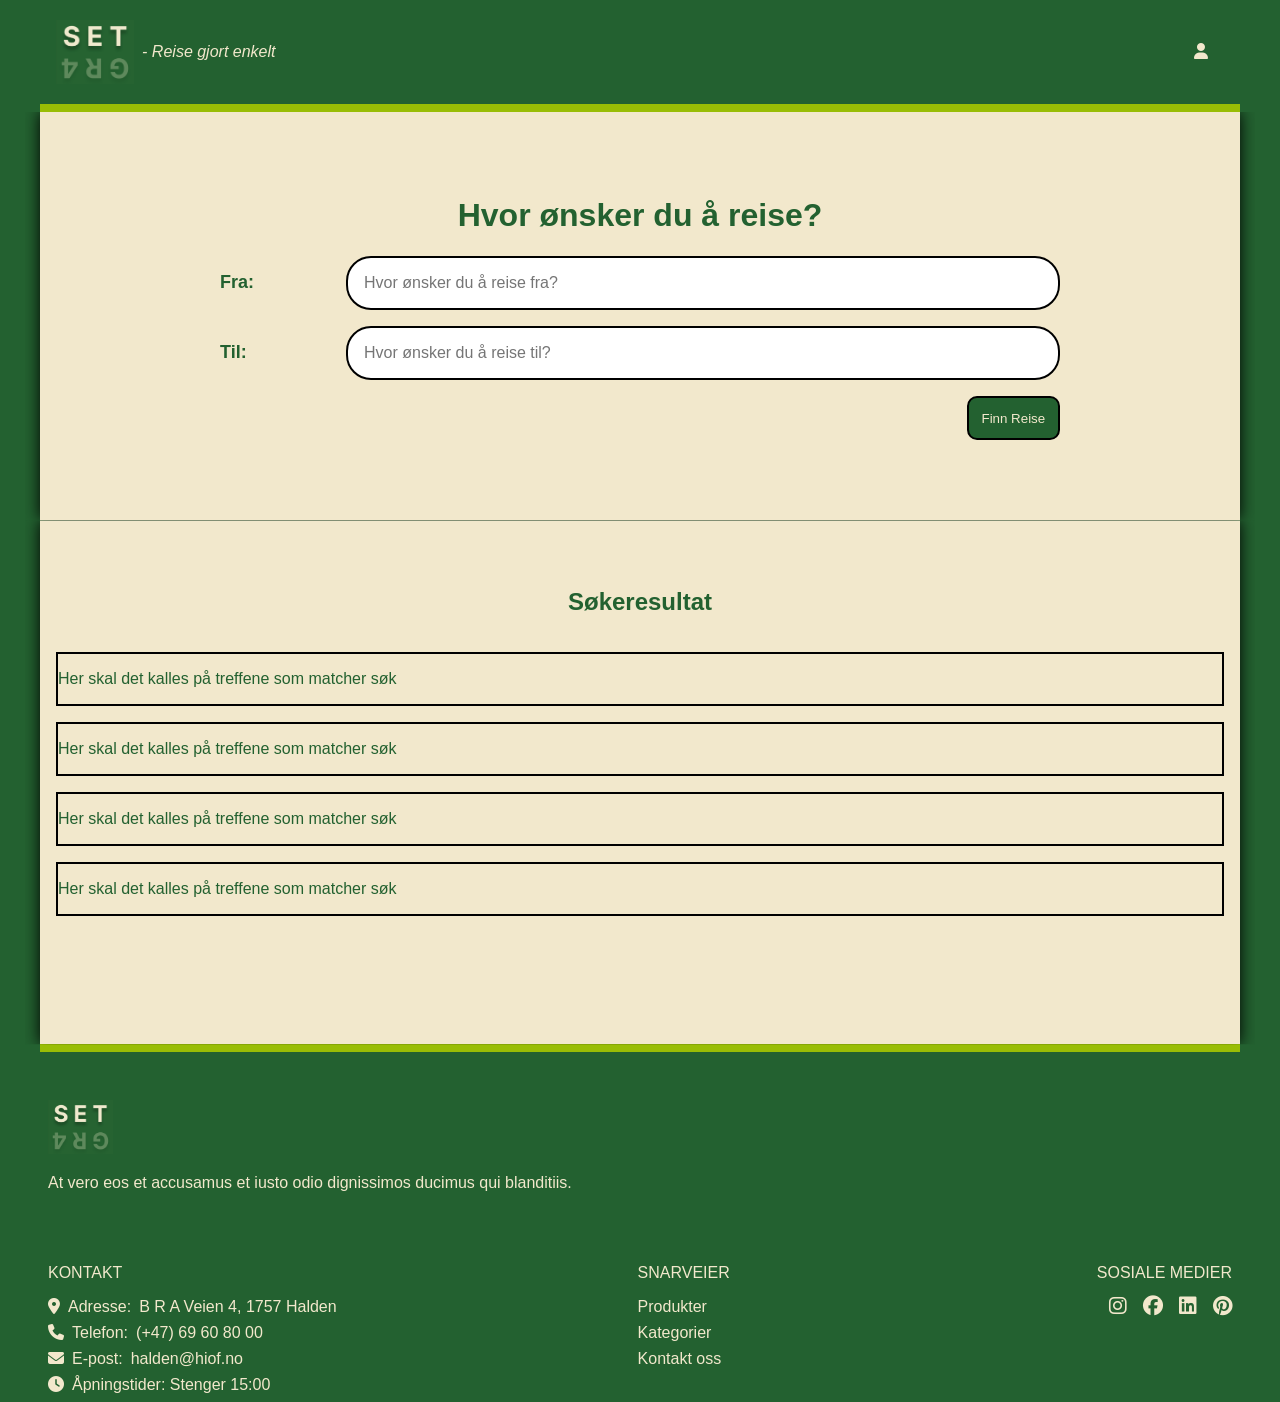
<file: GUI-material/index.html>
<!DOCTYPE html>
<html lang="en">
<head>
    <meta charset="UTF-8">
    <meta name="viewport" content="width=device-width, initial-scale=1.0">
      <!-- Font Awesome -->
    <link href="ikoner/css/fontawesome.css" rel="stylesheet"> 
    <link href="ikoner/css/brands.css" rel="stylesheet">
    <link href="ikoner/css/solid.css" rel="stylesheet">
    <link href="ikoner/css/regular.css" rel="stylesheet">
    
    <link rel="stylesheet" href="style.css">
    <title>Document</title>
</head>
<body>
    <div id="container">
        <header>
            <a id="logo" href="index.html"><img src="pics/logo.png" alt=""></a>
            <p>- Reise gjort enkelt</p>
            <a id="account" href="create-user.html"><i class="fa-solid fa-user"></i></a>
        </header>

        <main>
            <h1>Hvor ønsker du å reise?</h1>

            <form action="" method="get">
                <label for="start">Fra: 
                <input type="text" id="start" placeholder="Hvor ønsker du å reise fra?">
                </label>
                <label for="end">Til: 
                <input type="text" id="end" placeholder="Hvor ønsker du å reise til?">
                </label>
                <input id="search" type="submit" value="Finn Reise">
            </form>
        </main>

        <section id="search-results">
            <h2>Søkeresultat</h2>
            <article class="result">
                <p>Her skal det kalles på treffene som matcher søk</p>
            </article>
            <article class="result">
                <p>Her skal det kalles på treffene som matcher søk</p>
            </article>
            <article class="result">
                <p>Her skal det kalles på treffene som matcher søk</p>
            </article>
            <article class="result">
                <p>Her skal det kalles på treffene som matcher søk</p>
            </article>
        </section>

        <footer id="global-footer">   
            <section id="footer-ingress">
                <img src="pics/logo.png" alt="" width="65"> 
                <p >At vero eos et accusamus et iusto odio dignissimos ducimus qui blanditiis.</p>
            </section>
            <section id="footer-kontakt">
                <h4 id="kontaktOss">KONTAKT</h4>
                <ul>
                    <li><i class="fa-solid fa-location-dot"></i><span>Adresse:</span>B R A Veien 4, 1757 Halden</li>
                    <li><i class="fa-solid fa-phone"></i><span>Telefon:</span><a href="tel:+469608000">(+47) 69 60 80 00</a></li>
                    <li><i class="fa-solid fa-envelope"></i><span>E-post:</span> <a href="mailto:halden@hiof.no">halden@hiof.no</a></li>
                    <li><i class="fa-solid fa-clock"></i><p><span>Åpningstider:</span> Stenger 15:00</p></li>
                </ul>
            </section>
            <section>
                <nav id="footer-snarveier">
                    <h4>SNARVEIER</h4>
                    <ul>
                        <li><a href="#">Produkter</a></li>
                        <li><a href="#">Kategorier</a></li>
                        <li><a href="#">Kontakt oss</a></li>
                    </ul>
                </nav>
            </section>
            <section id="footer-sosialemedier">
                <h4>SOSIALE MEDIER</h4>
                <ul>
                    <li><a href="https://www.instagram.com/" target="_blank" aria-label="Link til vår instagramside"><i class="fa-brands fa-instagram fa-lg"></i></a></li><!-- UU tiltak gjort, basert på wave.webaim.org sin analyse (aria-label)-->
                    <li><a href="https://www.facebook.com/" target="_blank" aria-label="Link til vår facebookside"><i class="fa-brands fa-facebook fa-lg"></i></a></li><!-- UU tiltak gjort, basert på wave.webaim.org sin analyse (aria-label)-->
                    <li><a href="https://no.linkedin.com/" target="_blank" aria-label="Link til vår linkedinside"><i class="fa-brands fa-linkedin fa-lg"></i></a></li><!-- UU tiltak gjort, basert på wave.webaim.org sin analyse (aria-label)-->
                    <li><a href="https://no.pinterest.com/" target="_blank" aria-label="Link til vår pinterestside"><i class="fa-brands fa-pinterest fa-lg"></i></a></li><!-- UU tiltak gjort, basert på wave.webaim.org sin analyse (aria-label)-->
                </ul>
            </section>
        </footer>
    </div>
</body>
</html>
</file>
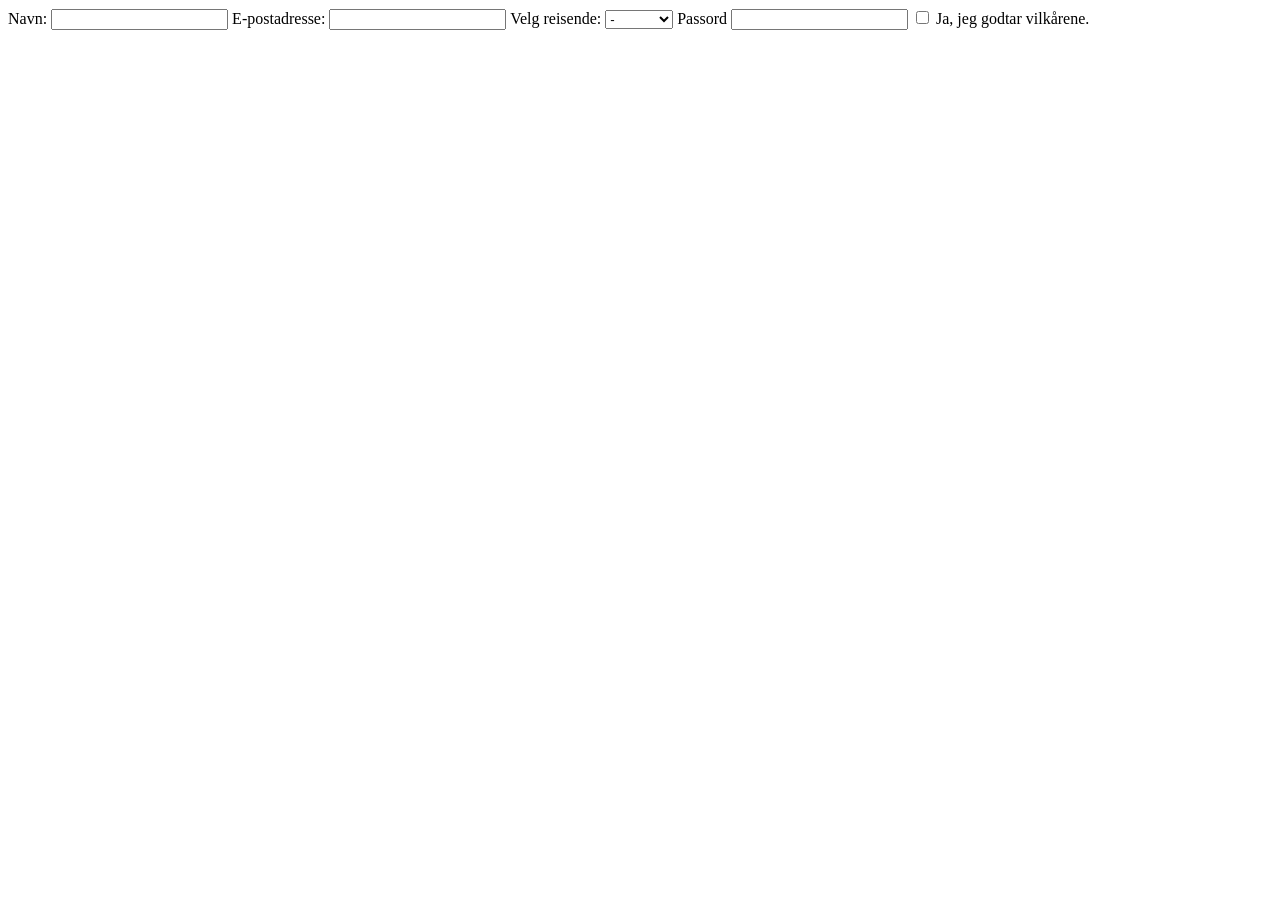
<file: GUI-material/create-user.html>
<!DOCTYPE html>
<html lang="en">
<head>
    <meta charset="UTF-8">
    <meta name="viewport" content="width=device-width, initial-scale=1.0">
    <title>Document</title>
</head>
<body>
    <form action="" method="post">

        <label for="name">Navn: </label>
        <input type="text" id="name" required>

        <label for="mail">E-postadresse: </label>
        <input type="email" id="mail" required>

        <label for="userType">Velg reisende: </label>
        <select name="reisende" id="userType" required>
            <option value="">-</option>
            <option value="CHILD">Barn</option>
            <option value="STUDENT">Student</option>
            <option value="ADULT">Voksen</option>
            <option value="SENIOR">Honnør</option>
        </select>

        <label for="password">Passord</label>
        <input type="text" id="password" required>

        <label for="vilkaar">
            <input type="checkbox" id="vilkaar" required>
            Ja, jeg godtar vilkårene.
        </label>
    </form>
</body>
</html>
</file>
<file: GUI-material/style.css>
* {
    box-sizing: border-box;
}
body {
    margin: 0;
    background-color: #236130;
    font-family: Arial, Helvetica, sans-serif;
}

#container {
    max-width: 1200px;
    margin: 0 auto;
}


/*Header*/

header {
    display: flex;
    align-items: center;
    gap: 0.5rem;
    height: 7rem;
    padding: 1rem;
    background-color: #236130;
    border-bottom: 5px solid #99bd05;
    #logo {
        align-self: end;
        img {
            height: 4rem;
        }
    }
    p {
        font-style: italic;
        margin: 0; 
        color: #f2e8cc;
    }

    #account {
        margin-left: auto;
        margin-right: 1rem;
        i {
            color: #f2e8cc;
        }  
    }
}


/*Index.html*/

main {
    display: flex;
    flex-direction: column;
    flex-wrap: nowrap;
    align-items: center;
    background-color: #f2e8cc;
    color: #236130;
    padding-top: 4rem;
    padding-bottom: 5rem;
    
    
    h1 {
        text-align: center;
    }

    form {
        display: flex;
        flex-direction: column;
        gap: 1rem;
        width: 70%;
        label {
            display: flex;
            justify-content: space-between;
            align-items: center;
            gap: 0.5rem;
            font-size: large;
            font-weight: 700;
        }
        
        #start, #end {
            padding: 1rem; 
            font-size: medium; 
            border: 2px solid #000;
            border-radius: 25px;
            width: 85%;
        }

        #search {
            align-self: flex-end;
            max-width: 6rem;
            padding: 0.8rem;
            border: 2px solid #000;
            border-radius: 10px;
            background-color: #236130;
            color: #f2e8cc;
        }
    }   
}

#search-results {
    display: grid;
    gap: 1rem;
    padding: 1rem;
    padding-top: 3rem;
    padding-bottom: 8rem;
    background-color: #f2e8cc;
    color: #236130;
    h2 {
        justify-self: center;
    }
    .result {
        border: 2px solid black;
    }
}

#global-footer {
    display: flex;
    flex-direction: row;
    flex-wrap: wrap;
    gap: 1rem;
    color: #f2e8cc;
    border-top: 5px solid #99bd05;

    a {
        text-decoration: none;
        color: #f2e8cc;
    }
    h4 {
        font-weight: 450;
        font-style: normal;
        margin: 0;
    }
    ul {
        list-style: none;
        margin: 0;
        padding: 0;
    }
    #footer-ingress {
        width: 100%;
        margin-top: 2.5rem;
        margin-bottom: 2.5rem;
    }
    #footer-kontakt {
        display: flex;
        flex-direction: column;
        flex-wrap: nowrap;
        gap: 1rem;
        width: 65%;

        ul {
            display: flex;
            flex-direction: column;
            flex-wrap: nowrap;
            gap: 0.5rem;
        }
        li {
            display: flex;
            flex-direction: row;
            flex-wrap: nowrap;
            gap: 0.5rem;
            
            p {
                margin: 0;
            }

            i {
                height: fit-content;
            }
        }
    }
    #footer-snarveier {
    display: flex;
    flex-direction: column;
    flex-wrap: nowrap;
    gap: 1rem;
    width: 100%;
    
        ul {
            display: flex;
            flex-direction: column;
            flex-wrap: nowrap;
            gap: 0.5rem;
        }
    }
    #footer-sosialemedier {
    display: flex;
    flex-direction: row;
    flex-wrap: wrap;
    gap: 1rem;
    justify-content: left;
    padding-top: 2rem;
        
        h4 {
            width: 100%;
        }

        ul {
            display: flex;
            flex-direction: row;
            flex-wrap: nowrap;
            gap: 1rem;
        }
    }
}

/* DESKTOP */
@media only screen and (min-width:800px) {
    header {
        border-bottom: 0.5rem solid #99bd05;
    }
    main {
        box-shadow: 0 0 15px 0px #000;
        clip-path: inset(0px -15px 0px -15px);
    }
    #search-results {
        box-shadow: 0 0 15px 0px #000;
        clip-path: inset(0px -15px 0px -15px);
    }
    #global-footer {
        flex-direction: row !important;
        justify-content: space-between;
        padding: 0.5rem;
        border-top: 0.5rem solid #99bd05;;
        #footer-kontakt,  #footer-snarveier, #footer-sosialemedier {
            flex-direction: column;
            width: fit-content;
            padding: 0;
        }
        #footer-snarveier {
            ul {
                li:hover {
                    text-decoration: 1.5px underline;
                }
            }
        }

        #footer-sosialemedier {
            width: 17%;
            align-items: end;
            h4 {
                width: fit-content;
            }
            ul {
                li:hover {
                    a {
                        i {
                            font-size: x-large;
                        }
                    }
                }
            }
        }
    }
}

/*  */
</file>
<file: GUI-material/ikoner/css/brands.css>
/*!
 * Font Awesome Free 6.6.0 by @fontawesome - https://fontawesome.com
 * License - https://fontawesome.com/license/free (Icons: CC BY 4.0, Fonts: SIL OFL 1.1, Code: MIT License)
 * Copyright 2024 Fonticons, Inc.
 */
:root, :host {
  --fa-style-family-brands: "Font Awesome 6 Brands";
  --fa-font-brands: normal 400 1em/1 "Font Awesome 6 Brands";
}

@font-face {
  font-family: "Font Awesome 6 Brands";
  font-style: normal;
  font-weight: 400;
  font-display: block;
  src: url("../webfonts/fa-brands-400.woff2") format("woff2"), url("../webfonts/fa-brands-400.ttf") format("truetype");
}
.fab,
.fa-brands {
  font-weight: 400;
}

.fa-monero:before {
  content: "\f3d0";
}

.fa-hooli:before {
  content: "\f427";
}

.fa-yelp:before {
  content: "\f1e9";
}

.fa-cc-visa:before {
  content: "\f1f0";
}

.fa-lastfm:before {
  content: "\f202";
}

.fa-shopware:before {
  content: "\f5b5";
}

.fa-creative-commons-nc:before {
  content: "\f4e8";
}

.fa-aws:before {
  content: "\f375";
}

.fa-redhat:before {
  content: "\f7bc";
}

.fa-yoast:before {
  content: "\f2b1";
}

.fa-cloudflare:before {
  content: "\e07d";
}

.fa-ups:before {
  content: "\f7e0";
}

.fa-pixiv:before {
  content: "\e640";
}

.fa-wpexplorer:before {
  content: "\f2de";
}

.fa-dyalog:before {
  content: "\f399";
}

.fa-bity:before {
  content: "\f37a";
}

.fa-stackpath:before {
  content: "\f842";
}

.fa-buysellads:before {
  content: "\f20d";
}

.fa-first-order:before {
  content: "\f2b0";
}

.fa-modx:before {
  content: "\f285";
}

.fa-guilded:before {
  content: "\e07e";
}

.fa-vnv:before {
  content: "\f40b";
}

.fa-square-js:before {
  content: "\f3b9";
}

.fa-js-square:before {
  content: "\f3b9";
}

.fa-microsoft:before {
  content: "\f3ca";
}

.fa-qq:before {
  content: "\f1d6";
}

.fa-orcid:before {
  content: "\f8d2";
}

.fa-java:before {
  content: "\f4e4";
}

.fa-invision:before {
  content: "\f7b0";
}

.fa-creative-commons-pd-alt:before {
  content: "\f4ed";
}

.fa-centercode:before {
  content: "\f380";
}

.fa-glide-g:before {
  content: "\f2a6";
}

.fa-drupal:before {
  content: "\f1a9";
}

.fa-jxl:before {
  content: "\e67b";
}

.fa-dart-lang:before {
  content: "\e693";
}

.fa-hire-a-helper:before {
  content: "\f3b0";
}

.fa-creative-commons-by:before {
  content: "\f4e7";
}

.fa-unity:before {
  content: "\e049";
}

.fa-whmcs:before {
  content: "\f40d";
}

.fa-rocketchat:before {
  content: "\f3e8";
}

.fa-vk:before {
  content: "\f189";
}

.fa-untappd:before {
  content: "\f405";
}

.fa-mailchimp:before {
  content: "\f59e";
}

.fa-css3-alt:before {
  content: "\f38b";
}

.fa-square-reddit:before {
  content: "\f1a2";
}

.fa-reddit-square:before {
  content: "\f1a2";
}

.fa-vimeo-v:before {
  content: "\f27d";
}

.fa-contao:before {
  content: "\f26d";
}

.fa-square-font-awesome:before {
  content: "\e5ad";
}

.fa-deskpro:before {
  content: "\f38f";
}

.fa-brave:before {
  content: "\e63c";
}

.fa-sistrix:before {
  content: "\f3ee";
}

.fa-square-instagram:before {
  content: "\e055";
}

.fa-instagram-square:before {
  content: "\e055";
}

.fa-battle-net:before {
  content: "\f835";
}

.fa-the-red-yeti:before {
  content: "\f69d";
}

.fa-square-hacker-news:before {
  content: "\f3af";
}

.fa-hacker-news-square:before {
  content: "\f3af";
}

.fa-edge:before {
  content: "\f282";
}

.fa-threads:before {
  content: "\e618";
}

.fa-napster:before {
  content: "\f3d2";
}

.fa-square-snapchat:before {
  content: "\f2ad";
}

.fa-snapchat-square:before {
  content: "\f2ad";
}

.fa-google-plus-g:before {
  content: "\f0d5";
}

.fa-artstation:before {
  content: "\f77a";
}

.fa-markdown:before {
  content: "\f60f";
}

.fa-sourcetree:before {
  content: "\f7d3";
}

.fa-google-plus:before {
  content: "\f2b3";
}

.fa-diaspora:before {
  content: "\f791";
}

.fa-foursquare:before {
  content: "\f180";
}

.fa-stack-overflow:before {
  content: "\f16c";
}

.fa-github-alt:before {
  content: "\f113";
}

.fa-phoenix-squadron:before {
  content: "\f511";
}

.fa-pagelines:before {
  content: "\f18c";
}

.fa-algolia:before {
  content: "\f36c";
}

.fa-red-river:before {
  content: "\f3e3";
}

.fa-creative-commons-sa:before {
  content: "\f4ef";
}

.fa-safari:before {
  content: "\f267";
}

.fa-google:before {
  content: "\f1a0";
}

.fa-square-font-awesome-stroke:before {
  content: "\f35c";
}

.fa-font-awesome-alt:before {
  content: "\f35c";
}

.fa-atlassian:before {
  content: "\f77b";
}

.fa-linkedin-in:before {
  content: "\f0e1";
}

.fa-digital-ocean:before {
  content: "\f391";
}

.fa-nimblr:before {
  content: "\f5a8";
}

.fa-chromecast:before {
  content: "\f838";
}

.fa-evernote:before {
  content: "\f839";
}

.fa-hacker-news:before {
  content: "\f1d4";
}

.fa-creative-commons-sampling:before {
  content: "\f4f0";
}

.fa-adversal:before {
  content: "\f36a";
}

.fa-creative-commons:before {
  content: "\f25e";
}

.fa-watchman-monitoring:before {
  content: "\e087";
}

.fa-fonticons:before {
  content: "\f280";
}

.fa-weixin:before {
  content: "\f1d7";
}

.fa-shirtsinbulk:before {
  content: "\f214";
}

.fa-codepen:before {
  content: "\f1cb";
}

.fa-git-alt:before {
  content: "\f841";
}

.fa-lyft:before {
  content: "\f3c3";
}

.fa-rev:before {
  content: "\f5b2";
}

.fa-windows:before {
  content: "\f17a";
}

.fa-wizards-of-the-coast:before {
  content: "\f730";
}

.fa-square-viadeo:before {
  content: "\f2aa";
}

.fa-viadeo-square:before {
  content: "\f2aa";
}

.fa-meetup:before {
  content: "\f2e0";
}

.fa-centos:before {
  content: "\f789";
}

.fa-adn:before {
  content: "\f170";
}

.fa-cloudsmith:before {
  content: "\f384";
}

.fa-opensuse:before {
  content: "\e62b";
}

.fa-pied-piper-alt:before {
  content: "\f1a8";
}

.fa-square-dribbble:before {
  content: "\f397";
}

.fa-dribbble-square:before {
  content: "\f397";
}

.fa-codiepie:before {
  content: "\f284";
}

.fa-node:before {
  content: "\f419";
}

.fa-mix:before {
  content: "\f3cb";
}

.fa-steam:before {
  content: "\f1b6";
}

.fa-cc-apple-pay:before {
  content: "\f416";
}

.fa-scribd:before {
  content: "\f28a";
}

.fa-debian:before {
  content: "\e60b";
}

.fa-openid:before {
  content: "\f19b";
}

.fa-instalod:before {
  content: "\e081";
}

.fa-expeditedssl:before {
  content: "\f23e";
}

.fa-sellcast:before {
  content: "\f2da";
}

.fa-square-twitter:before {
  content: "\f081";
}

.fa-twitter-square:before {
  content: "\f081";
}

.fa-r-project:before {
  content: "\f4f7";
}

.fa-delicious:before {
  content: "\f1a5";
}

.fa-freebsd:before {
  content: "\f3a4";
}

.fa-vuejs:before {
  content: "\f41f";
}

.fa-accusoft:before {
  content: "\f369";
}

.fa-ioxhost:before {
  content: "\f208";
}

.fa-fonticons-fi:before {
  content: "\f3a2";
}

.fa-app-store:before {
  content: "\f36f";
}

.fa-cc-mastercard:before {
  content: "\f1f1";
}

.fa-itunes-note:before {
  content: "\f3b5";
}

.fa-golang:before {
  content: "\e40f";
}

.fa-kickstarter:before {
  content: "\f3bb";
}

.fa-square-kickstarter:before {
  content: "\f3bb";
}

.fa-grav:before {
  content: "\f2d6";
}

.fa-weibo:before {
  content: "\f18a";
}

.fa-uncharted:before {
  content: "\e084";
}

.fa-firstdraft:before {
  content: "\f3a1";
}

.fa-square-youtube:before {
  content: "\f431";
}

.fa-youtube-square:before {
  content: "\f431";
}

.fa-wikipedia-w:before {
  content: "\f266";
}

.fa-wpressr:before {
  content: "\f3e4";
}

.fa-rendact:before {
  content: "\f3e4";
}

.fa-angellist:before {
  content: "\f209";
}

.fa-galactic-republic:before {
  content: "\f50c";
}

.fa-nfc-directional:before {
  content: "\e530";
}

.fa-skype:before {
  content: "\f17e";
}

.fa-joget:before {
  content: "\f3b7";
}

.fa-fedora:before {
  content: "\f798";
}

.fa-stripe-s:before {
  content: "\f42a";
}

.fa-meta:before {
  content: "\e49b";
}

.fa-laravel:before {
  content: "\f3bd";
}

.fa-hotjar:before {
  content: "\f3b1";
}

.fa-bluetooth-b:before {
  content: "\f294";
}

.fa-square-letterboxd:before {
  content: "\e62e";
}

.fa-sticker-mule:before {
  content: "\f3f7";
}

.fa-creative-commons-zero:before {
  content: "\f4f3";
}

.fa-hips:before {
  content: "\f452";
}

.fa-behance:before {
  content: "\f1b4";
}

.fa-reddit:before {
  content: "\f1a1";
}

.fa-discord:before {
  content: "\f392";
}

.fa-chrome:before {
  content: "\f268";
}

.fa-app-store-ios:before {
  content: "\f370";
}

.fa-cc-discover:before {
  content: "\f1f2";
}

.fa-wpbeginner:before {
  content: "\f297";
}

.fa-confluence:before {
  content: "\f78d";
}

.fa-shoelace:before {
  content: "\e60c";
}

.fa-mdb:before {
  content: "\f8ca";
}

.fa-dochub:before {
  content: "\f394";
}

.fa-accessible-icon:before {
  content: "\f368";
}

.fa-ebay:before {
  content: "\f4f4";
}

.fa-amazon:before {
  content: "\f270";
}

.fa-unsplash:before {
  content: "\e07c";
}

.fa-yarn:before {
  content: "\f7e3";
}

.fa-square-steam:before {
  content: "\f1b7";
}

.fa-steam-square:before {
  content: "\f1b7";
}

.fa-500px:before {
  content: "\f26e";
}

.fa-square-vimeo:before {
  content: "\f194";
}

.fa-vimeo-square:before {
  content: "\f194";
}

.fa-asymmetrik:before {
  content: "\f372";
}

.fa-font-awesome:before {
  content: "\f2b4";
}

.fa-font-awesome-flag:before {
  content: "\f2b4";
}

.fa-font-awesome-logo-full:before {
  content: "\f2b4";
}

.fa-gratipay:before {
  content: "\f184";
}

.fa-apple:before {
  content: "\f179";
}

.fa-hive:before {
  content: "\e07f";
}

.fa-gitkraken:before {
  content: "\f3a6";
}

.fa-keybase:before {
  content: "\f4f5";
}

.fa-apple-pay:before {
  content: "\f415";
}

.fa-padlet:before {
  content: "\e4a0";
}

.fa-amazon-pay:before {
  content: "\f42c";
}

.fa-square-github:before {
  content: "\f092";
}

.fa-github-square:before {
  content: "\f092";
}

.fa-stumbleupon:before {
  content: "\f1a4";
}

.fa-fedex:before {
  content: "\f797";
}

.fa-phoenix-framework:before {
  content: "\f3dc";
}

.fa-shopify:before {
  content: "\e057";
}

.fa-neos:before {
  content: "\f612";
}

.fa-square-threads:before {
  content: "\e619";
}

.fa-hackerrank:before {
  content: "\f5f7";
}

.fa-researchgate:before {
  content: "\f4f8";
}

.fa-swift:before {
  content: "\f8e1";
}

.fa-angular:before {
  content: "\f420";
}

.fa-speakap:before {
  content: "\f3f3";
}

.fa-angrycreative:before {
  content: "\f36e";
}

.fa-y-combinator:before {
  content: "\f23b";
}

.fa-empire:before {
  content: "\f1d1";
}

.fa-envira:before {
  content: "\f299";
}

.fa-google-scholar:before {
  content: "\e63b";
}

.fa-square-gitlab:before {
  content: "\e5ae";
}

.fa-gitlab-square:before {
  content: "\e5ae";
}

.fa-studiovinari:before {
  content: "\f3f8";
}

.fa-pied-piper:before {
  content: "\f2ae";
}

.fa-wordpress:before {
  content: "\f19a";
}

.fa-product-hunt:before {
  content: "\f288";
}

.fa-firefox:before {
  content: "\f269";
}

.fa-linode:before {
  content: "\f2b8";
}

.fa-goodreads:before {
  content: "\f3a8";
}

.fa-square-odnoklassniki:before {
  content: "\f264";
}

.fa-odnoklassniki-square:before {
  content: "\f264";
}

.fa-jsfiddle:before {
  content: "\f1cc";
}

.fa-sith:before {
  content: "\f512";
}

.fa-themeisle:before {
  content: "\f2b2";
}

.fa-page4:before {
  content: "\f3d7";
}

.fa-hashnode:before {
  content: "\e499";
}

.fa-react:before {
  content: "\f41b";
}

.fa-cc-paypal:before {
  content: "\f1f4";
}

.fa-squarespace:before {
  content: "\f5be";
}

.fa-cc-stripe:before {
  content: "\f1f5";
}

.fa-creative-commons-share:before {
  content: "\f4f2";
}

.fa-bitcoin:before {
  content: "\f379";
}

.fa-keycdn:before {
  content: "\f3ba";
}

.fa-opera:before {
  content: "\f26a";
}

.fa-itch-io:before {
  content: "\f83a";
}

.fa-umbraco:before {
  content: "\f8e8";
}

.fa-galactic-senate:before {
  content: "\f50d";
}

.fa-ubuntu:before {
  content: "\f7df";
}

.fa-draft2digital:before {
  content: "\f396";
}

.fa-stripe:before {
  content: "\f429";
}

.fa-houzz:before {
  content: "\f27c";
}

.fa-gg:before {
  content: "\f260";
}

.fa-dhl:before {
  content: "\f790";
}

.fa-square-pinterest:before {
  content: "\f0d3";
}

.fa-pinterest-square:before {
  content: "\f0d3";
}

.fa-xing:before {
  content: "\f168";
}

.fa-blackberry:before {
  content: "\f37b";
}

.fa-creative-commons-pd:before {
  content: "\f4ec";
}

.fa-playstation:before {
  content: "\f3df";
}

.fa-quinscape:before {
  content: "\f459";
}

.fa-less:before {
  content: "\f41d";
}

.fa-blogger-b:before {
  content: "\f37d";
}

.fa-opencart:before {
  content: "\f23d";
}

.fa-vine:before {
  content: "\f1ca";
}

.fa-signal-messenger:before {
  content: "\e663";
}

.fa-paypal:before {
  content: "\f1ed";
}

.fa-gitlab:before {
  content: "\f296";
}

.fa-typo3:before {
  content: "\f42b";
}

.fa-reddit-alien:before {
  content: "\f281";
}

.fa-yahoo:before {
  content: "\f19e";
}

.fa-dailymotion:before {
  content: "\e052";
}

.fa-affiliatetheme:before {
  content: "\f36b";
}

.fa-pied-piper-pp:before {
  content: "\f1a7";
}

.fa-bootstrap:before {
  content: "\f836";
}

.fa-odnoklassniki:before {
  content: "\f263";
}

.fa-nfc-symbol:before {
  content: "\e531";
}

.fa-mintbit:before {
  content: "\e62f";
}

.fa-ethereum:before {
  content: "\f42e";
}

.fa-speaker-deck:before {
  content: "\f83c";
}

.fa-creative-commons-nc-eu:before {
  content: "\f4e9";
}

.fa-patreon:before {
  content: "\f3d9";
}

.fa-avianex:before {
  content: "\f374";
}

.fa-ello:before {
  content: "\f5f1";
}

.fa-gofore:before {
  content: "\f3a7";
}

.fa-bimobject:before {
  content: "\f378";
}

.fa-brave-reverse:before {
  content: "\e63d";
}

.fa-facebook-f:before {
  content: "\f39e";
}

.fa-square-google-plus:before {
  content: "\f0d4";
}

.fa-google-plus-square:before {
  content: "\f0d4";
}

.fa-web-awesome:before {
  content: "\e682";
}

.fa-mandalorian:before {
  content: "\f50f";
}

.fa-first-order-alt:before {
  content: "\f50a";
}

.fa-osi:before {
  content: "\f41a";
}

.fa-google-wallet:before {
  content: "\f1ee";
}

.fa-d-and-d-beyond:before {
  content: "\f6ca";
}

.fa-periscope:before {
  content: "\f3da";
}

.fa-fulcrum:before {
  content: "\f50b";
}

.fa-cloudscale:before {
  content: "\f383";
}

.fa-forumbee:before {
  content: "\f211";
}

.fa-mizuni:before {
  content: "\f3cc";
}

.fa-schlix:before {
  content: "\f3ea";
}

.fa-square-xing:before {
  content: "\f169";
}

.fa-xing-square:before {
  content: "\f169";
}

.fa-bandcamp:before {
  content: "\f2d5";
}

.fa-wpforms:before {
  content: "\f298";
}

.fa-cloudversify:before {
  content: "\f385";
}

.fa-usps:before {
  content: "\f7e1";
}

.fa-megaport:before {
  content: "\f5a3";
}

.fa-magento:before {
  content: "\f3c4";
}

.fa-spotify:before {
  content: "\f1bc";
}

.fa-optin-monster:before {
  content: "\f23c";
}

.fa-fly:before {
  content: "\f417";
}

.fa-aviato:before {
  content: "\f421";
}

.fa-itunes:before {
  content: "\f3b4";
}

.fa-cuttlefish:before {
  content: "\f38c";
}

.fa-blogger:before {
  content: "\f37c";
}

.fa-flickr:before {
  content: "\f16e";
}

.fa-viber:before {
  content: "\f409";
}

.fa-soundcloud:before {
  content: "\f1be";
}

.fa-digg:before {
  content: "\f1a6";
}

.fa-tencent-weibo:before {
  content: "\f1d5";
}

.fa-letterboxd:before {
  content: "\e62d";
}

.fa-symfony:before {
  content: "\f83d";
}

.fa-maxcdn:before {
  content: "\f136";
}

.fa-etsy:before {
  content: "\f2d7";
}

.fa-facebook-messenger:before {
  content: "\f39f";
}

.fa-audible:before {
  content: "\f373";
}

.fa-think-peaks:before {
  content: "\f731";
}

.fa-bilibili:before {
  content: "\e3d9";
}

.fa-erlang:before {
  content: "\f39d";
}

.fa-x-twitter:before {
  content: "\e61b";
}

.fa-cotton-bureau:before {
  content: "\f89e";
}

.fa-dashcube:before {
  content: "\f210";
}

.fa-42-group:before {
  content: "\e080";
}

.fa-innosoft:before {
  content: "\e080";
}

.fa-stack-exchange:before {
  content: "\f18d";
}

.fa-elementor:before {
  content: "\f430";
}

.fa-square-pied-piper:before {
  content: "\e01e";
}

.fa-pied-piper-square:before {
  content: "\e01e";
}

.fa-creative-commons-nd:before {
  content: "\f4eb";
}

.fa-palfed:before {
  content: "\f3d8";
}

.fa-superpowers:before {
  content: "\f2dd";
}

.fa-resolving:before {
  content: "\f3e7";
}

.fa-xbox:before {
  content: "\f412";
}

.fa-square-web-awesome-stroke:before {
  content: "\e684";
}

.fa-searchengin:before {
  content: "\f3eb";
}

.fa-tiktok:before {
  content: "\e07b";
}

.fa-square-facebook:before {
  content: "\f082";
}

.fa-facebook-square:before {
  content: "\f082";
}

.fa-renren:before {
  content: "\f18b";
}

.fa-linux:before {
  content: "\f17c";
}

.fa-glide:before {
  content: "\f2a5";
}

.fa-linkedin:before {
  content: "\f08c";
}

.fa-hubspot:before {
  content: "\f3b2";
}

.fa-deploydog:before {
  content: "\f38e";
}

.fa-twitch:before {
  content: "\f1e8";
}

.fa-flutter:before {
  content: "\e694";
}

.fa-ravelry:before {
  content: "\f2d9";
}

.fa-mixer:before {
  content: "\e056";
}

.fa-square-lastfm:before {
  content: "\f203";
}

.fa-lastfm-square:before {
  content: "\f203";
}

.fa-vimeo:before {
  content: "\f40a";
}

.fa-mendeley:before {
  content: "\f7b3";
}

.fa-uniregistry:before {
  content: "\f404";
}

.fa-figma:before {
  content: "\f799";
}

.fa-creative-commons-remix:before {
  content: "\f4ee";
}

.fa-cc-amazon-pay:before {
  content: "\f42d";
}

.fa-dropbox:before {
  content: "\f16b";
}

.fa-instagram:before {
  content: "\f16d";
}

.fa-cmplid:before {
  content: "\e360";
}

.fa-upwork:before {
  content: "\e641";
}

.fa-facebook:before {
  content: "\f09a";
}

.fa-gripfire:before {
  content: "\f3ac";
}

.fa-jedi-order:before {
  content: "\f50e";
}

.fa-uikit:before {
  content: "\f403";
}

.fa-fort-awesome-alt:before {
  content: "\f3a3";
}

.fa-phabricator:before {
  content: "\f3db";
}

.fa-ussunnah:before {
  content: "\f407";
}

.fa-earlybirds:before {
  content: "\f39a";
}

.fa-trade-federation:before {
  content: "\f513";
}

.fa-autoprefixer:before {
  content: "\f41c";
}

.fa-whatsapp:before {
  content: "\f232";
}

.fa-square-upwork:before {
  content: "\e67c";
}

.fa-slideshare:before {
  content: "\f1e7";
}

.fa-google-play:before {
  content: "\f3ab";
}

.fa-viadeo:before {
  content: "\f2a9";
}

.fa-line:before {
  content: "\f3c0";
}

.fa-google-drive:before {
  content: "\f3aa";
}

.fa-servicestack:before {
  content: "\f3ec";
}

.fa-simplybuilt:before {
  content: "\f215";
}

.fa-bitbucket:before {
  content: "\f171";
}

.fa-imdb:before {
  content: "\f2d8";
}

.fa-deezer:before {
  content: "\e077";
}

.fa-raspberry-pi:before {
  content: "\f7bb";
}

.fa-jira:before {
  content: "\f7b1";
}

.fa-docker:before {
  content: "\f395";
}

.fa-screenpal:before {
  content: "\e570";
}

.fa-bluetooth:before {
  content: "\f293";
}

.fa-gitter:before {
  content: "\f426";
}

.fa-d-and-d:before {
  content: "\f38d";
}

.fa-microblog:before {
  content: "\e01a";
}

.fa-cc-diners-club:before {
  content: "\f24c";
}

.fa-gg-circle:before {
  content: "\f261";
}

.fa-pied-piper-hat:before {
  content: "\f4e5";
}

.fa-kickstarter-k:before {
  content: "\f3bc";
}

.fa-yandex:before {
  content: "\f413";
}

.fa-readme:before {
  content: "\f4d5";
}

.fa-html5:before {
  content: "\f13b";
}

.fa-sellsy:before {
  content: "\f213";
}

.fa-square-web-awesome:before {
  content: "\e683";
}

.fa-sass:before {
  content: "\f41e";
}

.fa-wirsindhandwerk:before {
  content: "\e2d0";
}

.fa-wsh:before {
  content: "\e2d0";
}

.fa-buromobelexperte:before {
  content: "\f37f";
}

.fa-salesforce:before {
  content: "\f83b";
}

.fa-octopus-deploy:before {
  content: "\e082";
}

.fa-medapps:before {
  content: "\f3c6";
}

.fa-ns8:before {
  content: "\f3d5";
}

.fa-pinterest-p:before {
  content: "\f231";
}

.fa-apper:before {
  content: "\f371";
}

.fa-fort-awesome:before {
  content: "\f286";
}

.fa-waze:before {
  content: "\f83f";
}

.fa-bluesky:before {
  content: "\e671";
}

.fa-cc-jcb:before {
  content: "\f24b";
}

.fa-snapchat:before {
  content: "\f2ab";
}

.fa-snapchat-ghost:before {
  content: "\f2ab";
}

.fa-fantasy-flight-games:before {
  content: "\f6dc";
}

.fa-rust:before {
  content: "\e07a";
}

.fa-wix:before {
  content: "\f5cf";
}

.fa-square-behance:before {
  content: "\f1b5";
}

.fa-behance-square:before {
  content: "\f1b5";
}

.fa-supple:before {
  content: "\f3f9";
}

.fa-webflow:before {
  content: "\e65c";
}

.fa-rebel:before {
  content: "\f1d0";
}

.fa-css3:before {
  content: "\f13c";
}

.fa-staylinked:before {
  content: "\f3f5";
}

.fa-kaggle:before {
  content: "\f5fa";
}

.fa-space-awesome:before {
  content: "\e5ac";
}

.fa-deviantart:before {
  content: "\f1bd";
}

.fa-cpanel:before {
  content: "\f388";
}

.fa-goodreads-g:before {
  content: "\f3a9";
}

.fa-square-git:before {
  content: "\f1d2";
}

.fa-git-square:before {
  content: "\f1d2";
}

.fa-square-tumblr:before {
  content: "\f174";
}

.fa-tumblr-square:before {
  content: "\f174";
}

.fa-trello:before {
  content: "\f181";
}

.fa-creative-commons-nc-jp:before {
  content: "\f4ea";
}

.fa-get-pocket:before {
  content: "\f265";
}

.fa-perbyte:before {
  content: "\e083";
}

.fa-grunt:before {
  content: "\f3ad";
}

.fa-weebly:before {
  content: "\f5cc";
}

.fa-connectdevelop:before {
  content: "\f20e";
}

.fa-leanpub:before {
  content: "\f212";
}

.fa-black-tie:before {
  content: "\f27e";
}

.fa-themeco:before {
  content: "\f5c6";
}

.fa-python:before {
  content: "\f3e2";
}

.fa-android:before {
  content: "\f17b";
}

.fa-bots:before {
  content: "\e340";
}

.fa-free-code-camp:before {
  content: "\f2c5";
}

.fa-hornbill:before {
  content: "\f592";
}

.fa-js:before {
  content: "\f3b8";
}

.fa-ideal:before {
  content: "\e013";
}

.fa-git:before {
  content: "\f1d3";
}

.fa-dev:before {
  content: "\f6cc";
}

.fa-sketch:before {
  content: "\f7c6";
}

.fa-yandex-international:before {
  content: "\f414";
}

.fa-cc-amex:before {
  content: "\f1f3";
}

.fa-uber:before {
  content: "\f402";
}

.fa-github:before {
  content: "\f09b";
}

.fa-php:before {
  content: "\f457";
}

.fa-alipay:before {
  content: "\f642";
}

.fa-youtube:before {
  content: "\f167";
}

.fa-skyatlas:before {
  content: "\f216";
}

.fa-firefox-browser:before {
  content: "\e007";
}

.fa-replyd:before {
  content: "\f3e6";
}

.fa-suse:before {
  content: "\f7d6";
}

.fa-jenkins:before {
  content: "\f3b6";
}

.fa-twitter:before {
  content: "\f099";
}

.fa-rockrms:before {
  content: "\f3e9";
}

.fa-pinterest:before {
  content: "\f0d2";
}

.fa-buffer:before {
  content: "\f837";
}

.fa-npm:before {
  content: "\f3d4";
}

.fa-yammer:before {
  content: "\f840";
}

.fa-btc:before {
  content: "\f15a";
}

.fa-dribbble:before {
  content: "\f17d";
}

.fa-stumbleupon-circle:before {
  content: "\f1a3";
}

.fa-internet-explorer:before {
  content: "\f26b";
}

.fa-stubber:before {
  content: "\e5c7";
}

.fa-telegram:before {
  content: "\f2c6";
}

.fa-telegram-plane:before {
  content: "\f2c6";
}

.fa-old-republic:before {
  content: "\f510";
}

.fa-odysee:before {
  content: "\e5c6";
}

.fa-square-whatsapp:before {
  content: "\f40c";
}

.fa-whatsapp-square:before {
  content: "\f40c";
}

.fa-node-js:before {
  content: "\f3d3";
}

.fa-edge-legacy:before {
  content: "\e078";
}

.fa-slack:before {
  content: "\f198";
}

.fa-slack-hash:before {
  content: "\f198";
}

.fa-medrt:before {
  content: "\f3c8";
}

.fa-usb:before {
  content: "\f287";
}

.fa-tumblr:before {
  content: "\f173";
}

.fa-vaadin:before {
  content: "\f408";
}

.fa-quora:before {
  content: "\f2c4";
}

.fa-square-x-twitter:before {
  content: "\e61a";
}

.fa-reacteurope:before {
  content: "\f75d";
}

.fa-medium:before {
  content: "\f23a";
}

.fa-medium-m:before {
  content: "\f23a";
}

.fa-amilia:before {
  content: "\f36d";
}

.fa-mixcloud:before {
  content: "\f289";
}

.fa-flipboard:before {
  content: "\f44d";
}

.fa-viacoin:before {
  content: "\f237";
}

.fa-critical-role:before {
  content: "\f6c9";
}

.fa-sitrox:before {
  content: "\e44a";
}

.fa-discourse:before {
  content: "\f393";
}

.fa-joomla:before {
  content: "\f1aa";
}

.fa-mastodon:before {
  content: "\f4f6";
}

.fa-airbnb:before {
  content: "\f834";
}

.fa-wolf-pack-battalion:before {
  content: "\f514";
}

.fa-buy-n-large:before {
  content: "\f8a6";
}

.fa-gulp:before {
  content: "\f3ae";
}

.fa-creative-commons-sampling-plus:before {
  content: "\f4f1";
}

.fa-strava:before {
  content: "\f428";
}

.fa-ember:before {
  content: "\f423";
}

.fa-canadian-maple-leaf:before {
  content: "\f785";
}

.fa-teamspeak:before {
  content: "\f4f9";
}

.fa-pushed:before {
  content: "\f3e1";
}

.fa-wordpress-simple:before {
  content: "\f411";
}

.fa-nutritionix:before {
  content: "\f3d6";
}

.fa-wodu:before {
  content: "\e088";
}

.fa-google-pay:before {
  content: "\e079";
}

.fa-intercom:before {
  content: "\f7af";
}

.fa-zhihu:before {
  content: "\f63f";
}

.fa-korvue:before {
  content: "\f42f";
}

.fa-pix:before {
  content: "\e43a";
}

.fa-steam-symbol:before {
  content: "\f3f6";
}/*# sourceMappingURL=brands.css.map */
</file>
<file: GUI-material/ikoner/css/solid.css>
/*!
 * Font Awesome Free 6.6.0 by @fontawesome - https://fontawesome.com
 * License - https://fontawesome.com/license/free (Icons: CC BY 4.0, Fonts: SIL OFL 1.1, Code: MIT License)
 * Copyright 2024 Fonticons, Inc.
 */
:root, :host {
  --fa-style-family-classic: "Font Awesome 6 Free";
  --fa-font-solid: normal 900 1em/1 "Font Awesome 6 Free";
}

@font-face {
  font-family: "Font Awesome 6 Free";
  font-style: normal;
  font-weight: 900;
  font-display: block;
  src: url("../webfonts/fa-solid-900.woff2") format("woff2"), url("../webfonts/fa-solid-900.ttf") format("truetype");
}
.fas,
.fa-solid {
  font-weight: 900;
}/*# sourceMappingURL=solid.css.map */
</file>
<file: GUI-material/ikoner/css/regular.css>
/*!
 * Font Awesome Free 6.6.0 by @fontawesome - https://fontawesome.com
 * License - https://fontawesome.com/license/free (Icons: CC BY 4.0, Fonts: SIL OFL 1.1, Code: MIT License)
 * Copyright 2024 Fonticons, Inc.
 */
:root, :host {
  --fa-style-family-classic: "Font Awesome 6 Free";
  --fa-font-regular: normal 400 1em/1 "Font Awesome 6 Free";
}

@font-face {
  font-family: "Font Awesome 6 Free";
  font-style: normal;
  font-weight: 400;
  font-display: block;
  src: url("../webfonts/fa-regular-400.woff2") format("woff2"), url("../webfonts/fa-regular-400.ttf") format("truetype");
}
.far,
.fa-regular {
  font-weight: 400;
}/*# sourceMappingURL=regular.css.map */
</file>
